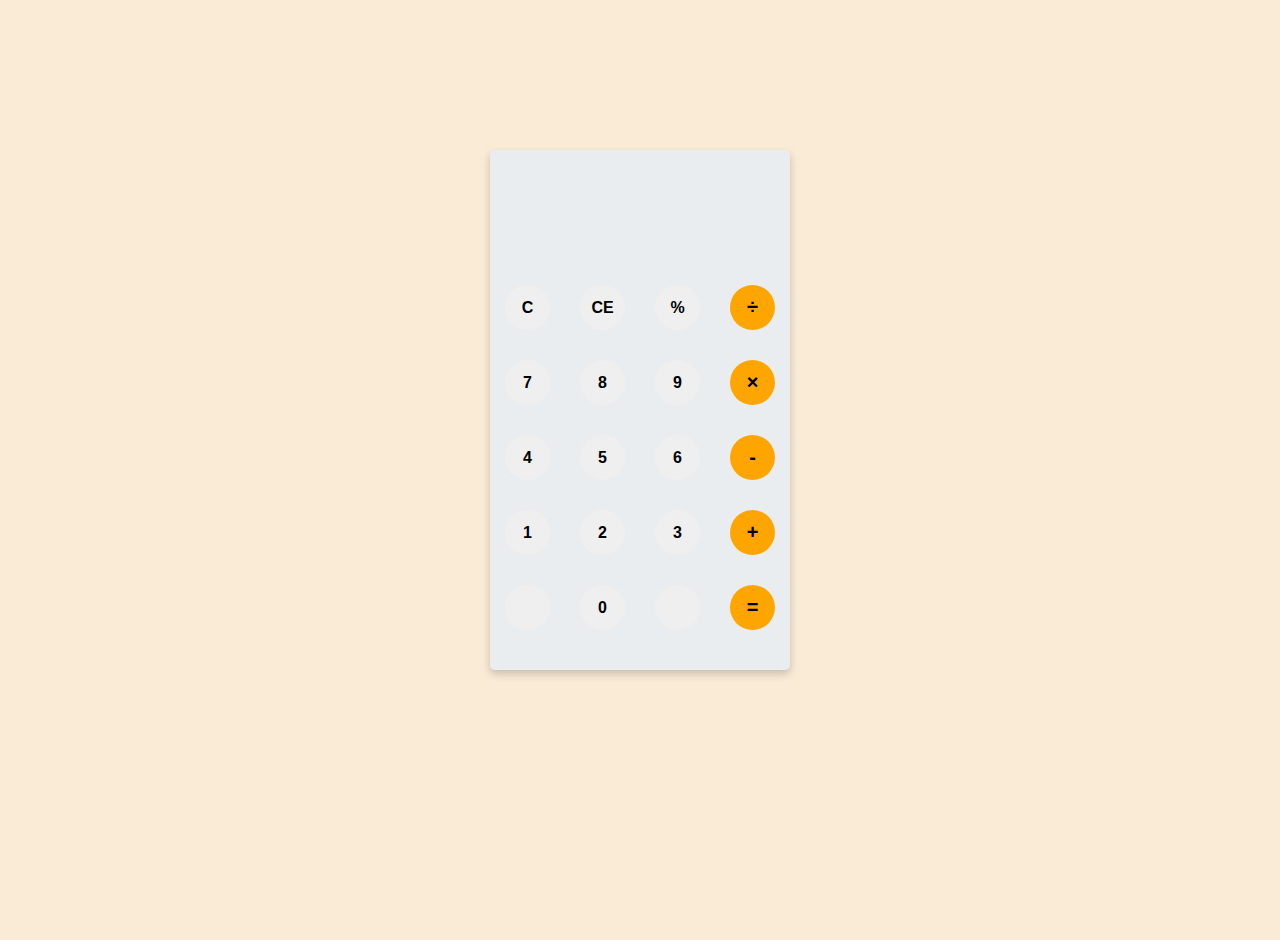
<file: index.html>
<!DOCTYPE html>
<html lang="en">

<head>
    <meta charset="UTF-8">
    <meta http-equiv="X-UA-Compatible" content="IE=edge">
    <meta name="viewport" content="width=device-width, initial-scale=1.0">
    <title>MyComputer</title>
    <link rel="stylesheet" href="./css.css">
</head>

<body>
    <div id="x">
        <div id="main">
            <div class="display">
                <div id="ket_qua_cu">
                    <p id="gia_tri_cu"></p>
                </div>
                <div id="xuat_ket_qua">
                    <p id="gia_tri_xuat"></p>
                </div>
            </div>
            <div class="key">
                <button class="he_thong" id="xoa_tat_ca">C</button>
                <button class="he_thong" id="xoa_tung_so">CE</button>
                <button class="he_thong" id="%">%</button>
                <button class="he_thong" id="/">÷</button>
                <button class="con_so" id="7">7</button>
                <button class="con_so" id="8">8</button>
                <button class="con_so" id="9">9</button>
                <button class="he_thong" id="*">×</button>
                <button class="con_so" id="4">4</button>
                <button class="con_so" id="5">5</button>
                <button class="con_so" id="6">6</button>
                <button class="he_thong" id="-">-</button>
                <button class="con_so" id="1">1</button>
                <button class="con_so" id="2">2</button>
                <button class="con_so" id="3">3</button>
                <button class="he_thong" id="+">+</button>
                <button class="trong" id="trong"></button>
                <button class="con_so" id="0">0</button>
                <button class="trong" id="trong"></button>
                <button class="he_thong" id="=">=</button>
            </div>
        </div>
    </div>
    <script src="myComputer.js"></script>
</body>

</html>
</file>
<file: css.css>
* {
    margin: 0;
    padding: 0;
    box-sizing: border-box;
}

#x {
    background-color: antiquewhite;
    height: 940px;
}

#main {
    width: 300px;
    height: 520px;
    background-color: #eaedef;
    top: 150px;
    margin: 0 auto;
    position: relative;
    border-radius: 5px;
    box-shadow: 0 4px 8px rgba(0, 0, 0, 0.2);
}

.display {
    height: 120px;
}

#ket_qua_cu {
    text-align: right;
    height: 20px;
    margin: 0 20px;
    padding-top: 20px;
    font-size: 15px;
    color: #919191;
}

#xuat_ket_qua {
    text-align: right;
    height: 60px;
    margin: 10px 20px;
    font-size: 30px;
    margin-top: 30px;
}

.key {
    height: 400px;
}

.he_thong,
.con_so,
.trong {
    width: 45px;
    height: 45px;
    margin: 15px;
    float: left;
    border-radius: 50%;
    border-width: 0;
    font-weight: bold;
    font-size: 16px;
}

.he_thong,
.con_so {
    cursor: pointer;
}

.he_thong:active,
.con_so:active {
    font-size: 13px;
}

.he_thong:focus,
.con_so:focus,
.trong:focus {
    outline: 0;
}

button:nth-child(4),
button:nth-child(8),
button:nth-child(12),
button:nth-child(16),
button:nth-child(20) {
    font-size: 20px;
    background-color: orange;
}
</file>
